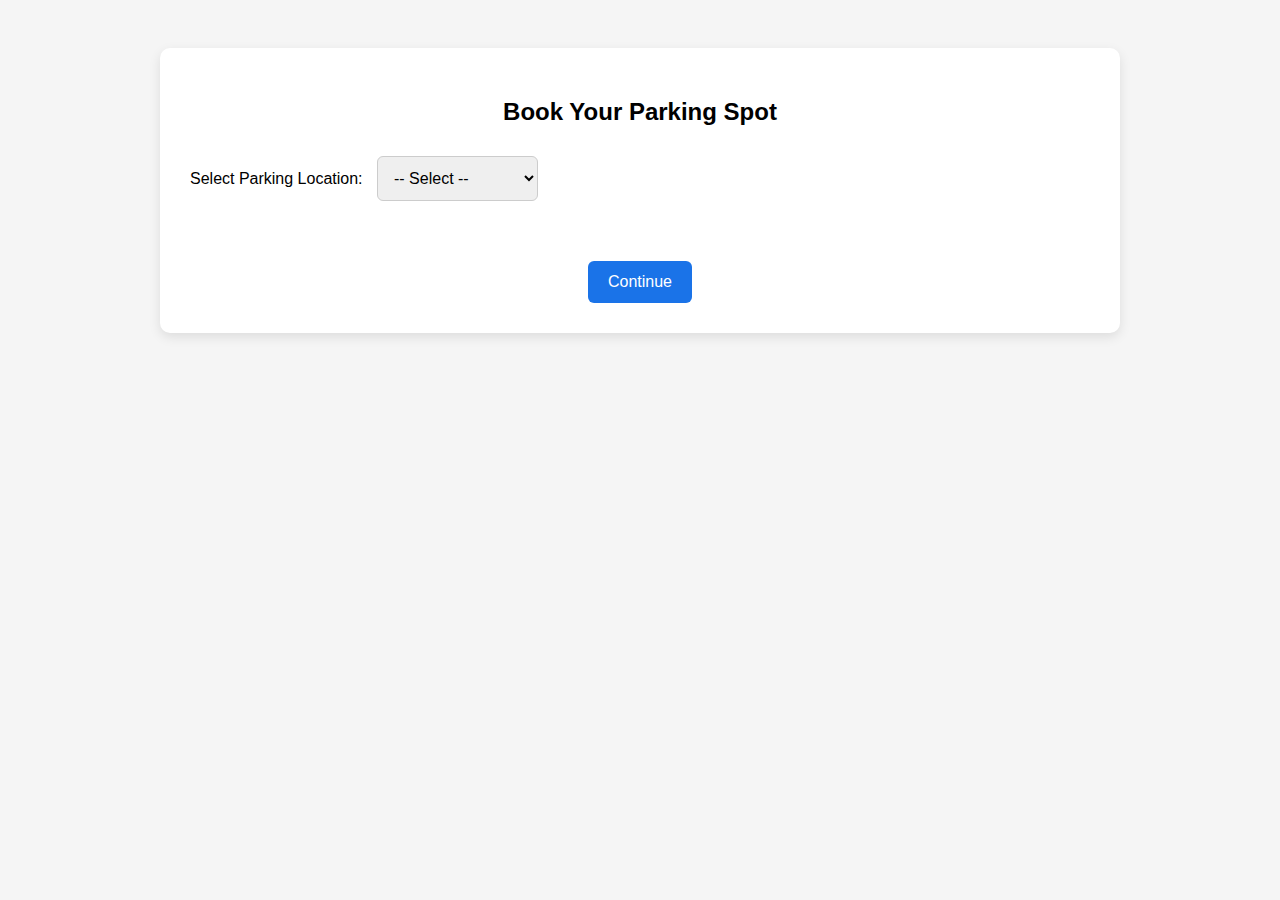
<file: booking (1).html>
<!DOCTYPE html>
<html lang="en">
<head>
  <meta charset="UTF-8" />
  <title>Book Parking - Park Smart</title>
  <meta name="viewport" content="width=device-width, initial-scale=1.0"/>
  <style>
    body {
      font-family: 'Segoe UI', sans-serif;
      background-color: #f5f5f5;
      padding: 40px;
    }
    .container {
      max-width: 900px;
      margin: auto;
      background: white;
      padding: 30px;
      border-radius: 10px;
      box-shadow: 0 4px 12px rgba(0, 0, 0, 0.1);
    }
    h2 {
      margin-bottom: 20px;
      text-align: center;
    }
    select, .spot-btn {
      padding: 12px;
      margin: 10px;
      font-size: 16px;
      border-radius: 6px;
      border: 1px solid #ccc;
    }
    .spots {
      display: grid;
      grid-template-columns: repeat(auto-fit, minmax(80px, 1fr));
      gap: 15px;
      margin-top: 20px;
    }
    .spot-btn {
      background-color: #dff0d8;
      border: 1px solid #4CAF50;
      cursor: pointer;
    }
    .spot-btn.booked {
      background-color: #f8d7da;
      border-color: #dc3545;
      cursor: not-allowed;
    }
    .next-btn {
      margin-top: 30px;
      padding: 12px 20px;
      font-size: 16px;
      background-color: #1a73e8;
      color: white;
      border: none;
      border-radius: 6px;
      cursor: pointer;
      display: block;
      margin-left: auto;
      margin-right: auto;
    }
  </style>
</head>
<body>
  <div class="container">
    <h2>Book Your Parking Spot</h2>

    <!-- Step 1: Choose Location -->
    <label for="location">Select Parking Location:</label>
    <select id="location" onchange="loadSpots()">
      <option value="">-- Select --</option>
      <option value="bus-stand">Bus Stand</option>
      <option value="railway-parking">Railway Parking</option>
      <option value="manis-parking">Manis Parking</option>
      <option value="ai-parking">AI Parking</option>
    </select>

    <!-- Step 2: Select Spot -->
    <div class="spots" id="spots-container">
      <!-- Spots will load dynamically here -->
    </div>

    <!-- Step 3: Next -->
    <button class="next-btn" onclick="goToDetails()">Continue</button>
  </div>

  <script>
    const spotsData = {
      "bus-stand": ["B1", "B2", "B3", "B4", "B5"],
      "railway-parking": ["R1", "R2", "R3", "R4", "R5"],
      "manis-parking": ["M1", "M2", "M3", "M4", "M5"],
      "ai-parking": ["A1", "A2", "A3", "A4", "A5"]
    };

    const bookedSpots = ["B3", "R2", "A4"]; // Example of already booked slots

    function loadSpots() {
      const location = document.getElementById("location").value;
      const container = document.getElementById("spots-container");
      container.innerHTML = "";

      if (spotsData[location]) {
        spotsData[location].forEach(spot => {
          const btn = document.createElement("button");
          btn.className = "spot-btn";
          btn.textContent = spot;

          if (bookedSpots.includes(spot)) {
            btn.classList.add("booked");
            btn.disabled = true;
          }

          btn.onclick = function () {
            document.querySelectorAll(".spot-btn").forEach(b => b.style.backgroundColor = "#dff0d8");
            this.style.backgroundColor = "#90ee90"; // highlight selected
            sessionStorage.setItem("selectedSpot", spot);
            sessionStorage.setItem("selectedLocation", location);
          };

          container.appendChild(btn);
        });
      }
    }

    function goToDetails() {
      const location = sessionStorage.getItem("selectedLocation");
      const spot = sessionStorage.getItem("selectedSpot");

      if (!location || !spot) {
        alert("Please select a location and spot first.");
        return;
      }

      // Redirect to next page (vehicle and payment details)
      window.location.href = "vehicle_details.html";
    }
  </script>
</body>
</html>
</file>
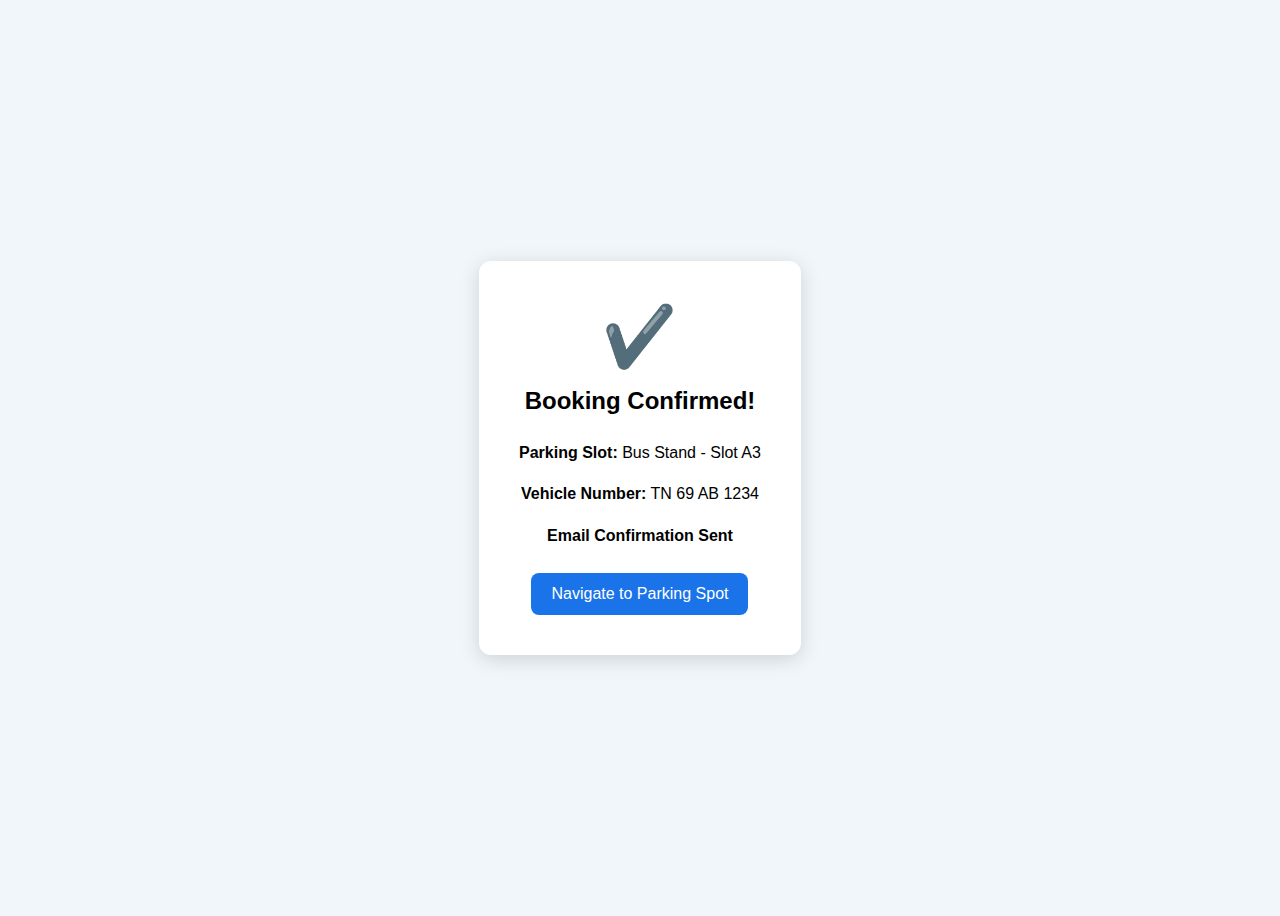
<file: confirmation.html>
<!DOCTYPE html>
<html lang="en">
<head>
  <meta charset="UTF-8" />
  <title>Booking Confirmed - Park Smart</title>
  <meta name="viewport" content="width=device-width, initial-scale=1.0"/>
  <style>
    body {
      font-family: 'Segoe UI', sans-serif;
      background-color: #f0f6fa;
      display: flex;
      align-items: center;
      justify-content: center;
      height: 100vh;
    }
    .card {
      background-color: white;
      padding: 40px;
      border-radius: 12px;
      box-shadow: 0 4px 20px rgba(0,0,0,0.15);
      text-align: center;
      max-width: 500px;
    }
    .checkmark {
      font-size: 60px;
      color: #28a745;
    }
    h2 {
      margin-top: 15px;
    }
    .details {
      margin: 25px 0;
      font-size: 16px;
      line-height: 1.6;
    }
    .map-btn {
      padding: 12px 20px;
      font-size: 16px;
      background-color: #1a73e8;
      color: white;
      border: none;
      border-radius: 8px;
      cursor: pointer;
      text-decoration: none;
      display: inline-block;
    }
  </style>
</head>
<body>
  <div class="card">
    <div class="checkmark">✔️</div>
    <h2>Booking Confirmed!</h2>
    <div class="details">
      <p><strong>Parking Slot:</strong> Bus Stand - Slot A3</p>
      <p><strong>Vehicle Number:</strong> TN 69 AB 1234</p>
      <p><strong>Email Confirmation Sent</strong></p>
    </div>
    <a class="map-btn" href="https://www.google.com/maps/dir/?api=1&destination=8.8050,78.1470" target="_blank">Navigate to Parking Spot</a>
  </div>

  <!-- Email sending logic (to be integrated with backend) -->
  <script>
    // This can be triggered from backend upon booking confirmation
    // Example: Use Flask + SMTP or EmailJS integration
  </script>
</body>
</html>
</file>
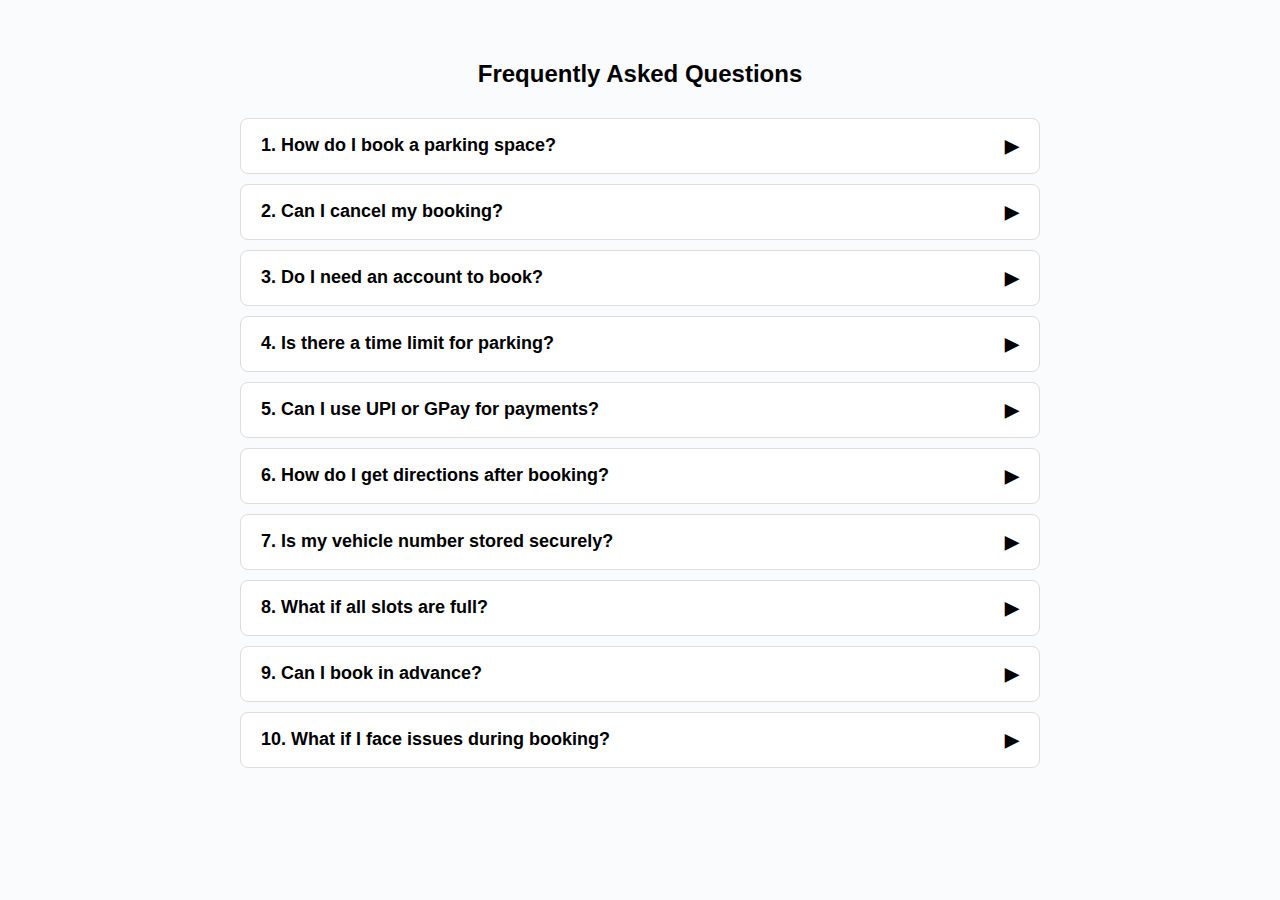
<file: faq.html>
<!DOCTYPE html>
<html lang="en">
<head>
  <meta charset="UTF-8" />
  <title>Park Smart - FAQ</title>
  <meta name="viewport" content="width=device-width, initial-scale=1.0"/>
  <style>
    body {
      font-family: 'Segoe UI', sans-serif;
      background-color: #f9fbfc;
      margin: 0;
      padding: 40px;
    }
    h2 {
      text-align: center;
      margin-bottom: 30px;
    }
    .faq-container {
      max-width: 800px;
      margin: 0 auto;
    }
    .faq-item {
      background: white;
      border: 1px solid #ddd;
      border-radius: 8px;
      margin-bottom: 10px;
      padding: 16px 20px;
      cursor: pointer;
    }
    .faq-question {
      font-size: 18px;
      font-weight: 600;
      display: flex;
      justify-content: space-between;
      align-items: center;
    }
    .faq-answer {
      display: none;
      margin-top: 10px;
      color: #555;
      font-size: 16px;
    }
    .rotate {
      transform: rotate(90deg);
    }
  </style>
</head>
<body>
  <h2>Frequently Asked Questions</h2>
  <div class="faq-container">
    <div class="faq-item">
      <div class="faq-question">1. How do I book a parking space?<span>▶</span></div>
      <div class="faq-answer">Go to the booking page, choose your location, select an available slot, and proceed to payment.</div>
    </div>
    <div class="faq-item">
      <div class="faq-question">2. Can I cancel my booking?<span>▶</span></div>
      <div class="faq-answer">Yes, cancellations are allowed within 10 minutes of booking. Refunds may take 2-3 business days.</div>
    </div>
    <div class="faq-item">
      <div class="faq-question">3. Do I need an account to book?<span>▶</span></div>
      <div class="faq-answer">Yes, you need to log in or sign up to complete your booking and receive confirmation via email.</div>
    </div>
    <div class="faq-item">
      <div class="faq-question">4. Is there a time limit for parking?<span>▶</span></div>
      <div class="faq-answer">Yes, charges apply based on the time your vehicle remains in the parking spot. Overtime may incur additional charges.</div>
    </div>
    <div class="faq-item">
      <div class="faq-question">5. Can I use UPI or GPay for payments?<span>▶</span></div>
      <div class="faq-answer">Absolutely! We support UPI, GPay, and all major online payment options for your convenience.</div>
    </div>
    <div class="faq-item">
      <div class="faq-question">6. How do I get directions after booking?<span>▶</span></div>
      <div class="faq-answer">After booking, you’ll be shown a map with directions to your booked parking spot and confirmation email will be sent.</div>
    </div>
    <div class="faq-item">
      <div class="faq-question">7. Is my vehicle number stored securely?<span>▶</span></div>
      <div class="faq-answer">Yes, your vehicle details are encrypted and stored securely in our system for booking and verification purposes only.</div>
    </div>
    <div class="faq-item">
      <div class="faq-question">8. What if all slots are full?<span>▶</span></div>
      <div class="faq-answer">If no slots are available, the system will show alternate nearby parking spaces with real-time availability.</div>
    </div>
    <div class="faq-item">
      <div class="faq-question">9. Can I book in advance?<span>▶</span></div>
      <div class="faq-answer">Yes, advance bookings are supported. Select the date and slot you'd like to reserve in advance.</div>
    </div>
    <div class="faq-item">
      <div class="faq-question">10. What if I face issues during booking?<span>▶</span></div>
      <div class="faq-answer">You can reach out to our support team from the “Help & Support” page or contact us directly through live chat.</div>
    </div>
  </div>

  <script>
    const items = document.querySelectorAll('.faq-item');
    items.forEach(item => {
      item.addEventListener('click', () => {
        const answer = item.querySelector('.faq-answer');
        const icon = item.querySelector('span');
        const isOpen = answer.style.display === 'block';
        document.querySelectorAll('.faq-answer').forEach(a => a.style.display = 'none');
        document.querySelectorAll('.faq-question span').forEach(i => i.classList.remove('rotate'));
        if (!isOpen) {
          answer.style.display = 'block';
          icon.classList.add('rotate');
        }
      });
    });
  </script>
</body>
</html>
</file>
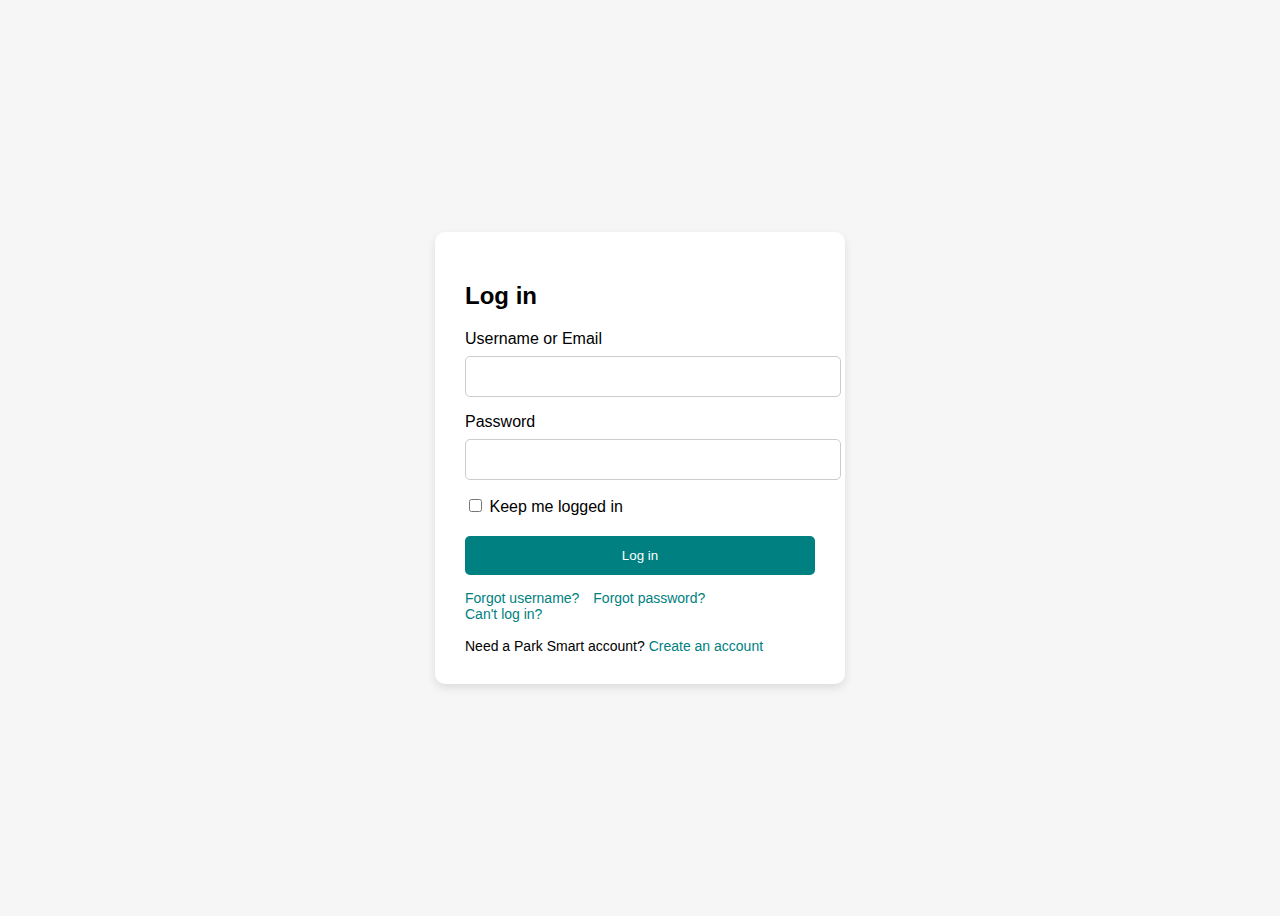
<file: login.html>
<!DOCTYPE html>
<html lang="en">
<head>
  <meta charset="UTF-8" />
  <meta name="viewport" content="width=device-width, initial-scale=1.0"/>
  <title>Login - Park Smart</title>
  <style>
    body {
      font-family: Arial, sans-serif;
      background-color: #f6f6f6;
      display: flex;
      justify-content: center;
      align-items: center;
      height: 100vh;
    }
    .container {
      background: #fff;
      padding: 30px;
      border-radius: 10px;
      box-shadow: 0 4px 10px rgba(0,0,0,0.1);
      width: 350px;
    }
    h2 {
      margin-bottom: 20px;
    }
    input[type="text"], input[type="password"] {
      width: 100%;
      padding: 12px;
      margin: 8px 0 16px;
      border: 1px solid #ccc;
      border-radius: 5px;
    }
    .show-password {
      float: right;
      margin-top: -40px;
      margin-right: 10px;
      cursor: pointer;
      color: teal;
      font-size: 14px;
    }
    .checkbox {
      margin-bottom: 20px;
    }
    .btn {
      width: 100%;
      padding: 12px;
      background-color: teal;
      color: white;
      border: none;
      border-radius: 5px;
      cursor: pointer;
    }
    .links {
      margin-top: 15px;
      font-size: 14px;
    }
    .links a {
      color: teal;
      text-decoration: none;
      margin-right: 10px;
    }
  </style>
</head>
<body>
  <div class="container">
    <h2>Log in</h2>
    <form action="/login" method="POST">
      <label>Username or Email</label>
      <input type="text" name="email" required />
      
      <label>Password</label>
      <input type="password" name="password" id="password" required />
      <span class="show-password" onclick="togglePassword()">Show</span>

      <div class="checkbox">
        <input type="checkbox" name="remember" />
        <label>Keep me logged in</label>
      </div>
      <button type="submit" class="btn">Log in</button>
    </form>
    <div class="links">
      <a href="#">Forgot username?</a>
      <a href="#">Forgot password?</a><br/>
      <a href="#">Can't log in?</a><br/><br/>
      Need a Park Smart account? <a href="signup.html">Create an account</a>
    </div>
  </div>

  <script>
    function togglePassword() {
      var passwordInput = document.getElementById("password");
      if (passwordInput.type === "password") {
        passwordInput.type = "text";
      } else {
        passwordInput.type = "password";
      }
    }
  </script>
</body>
</html>
</file>
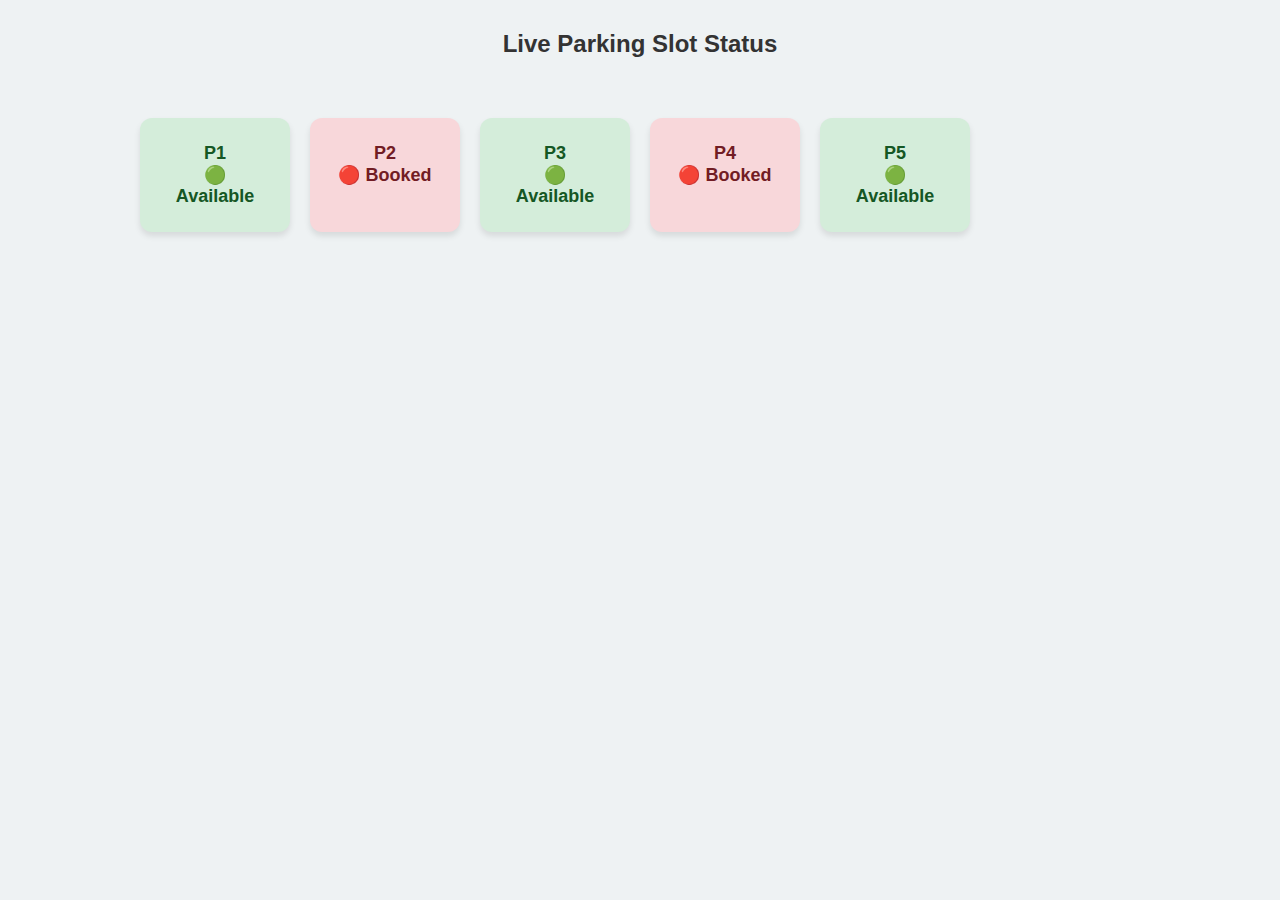
<file: parking_status.html>
<!DOCTYPE html>
<html>
<head>
  <title>ParkSmart - Parking Status</title>
  <meta charset="UTF-8">
  <style>
    body {
      font-family: 'Segoe UI', sans-serif;
      background-color: #eef2f3;
      margin: 0;
      padding: 0;
    }
    h2 {
      text-align: center;
      margin-top: 30px;
      color: #333;
    }
    .slots {
      display: grid;
      grid-template-columns: repeat(auto-fill, minmax(150px, 1fr));
      gap: 20px;
      max-width: 1000px;
      margin: 40px auto;
      padding: 20px;
    }
    .slot {
      background-color: white;
      padding: 25px;
      text-align: center;
      font-size: 18px;
      font-weight: bold;
      border-radius: 12px;
      box-shadow: 0 4px 6px rgba(0,0,0,0.1);
    }
    .available {
      background-color: #d4edda;
      color: #155724;
    }
    .booked {
      background-color: #f8d7da;
      color: #721c24;
    }
  </style>
</head>
<body>

  <h2>Live Parking Slot Status</h2>

  <div class="slots">
    <!-- Example slots - Replace with dynamic data -->
    <div class="slot available">P1<br>🟢 Available</div>
    <div class="slot booked">P2<br>🔴 Booked</div>
    <div class="slot available">P3<br>🟢 Available</div>
    <div class="slot booked">P4<br>🔴 Booked</div>
    <div class="slot available">P5<br>🟢 Available</div>
  </div>

</body>
</html>
</file>
